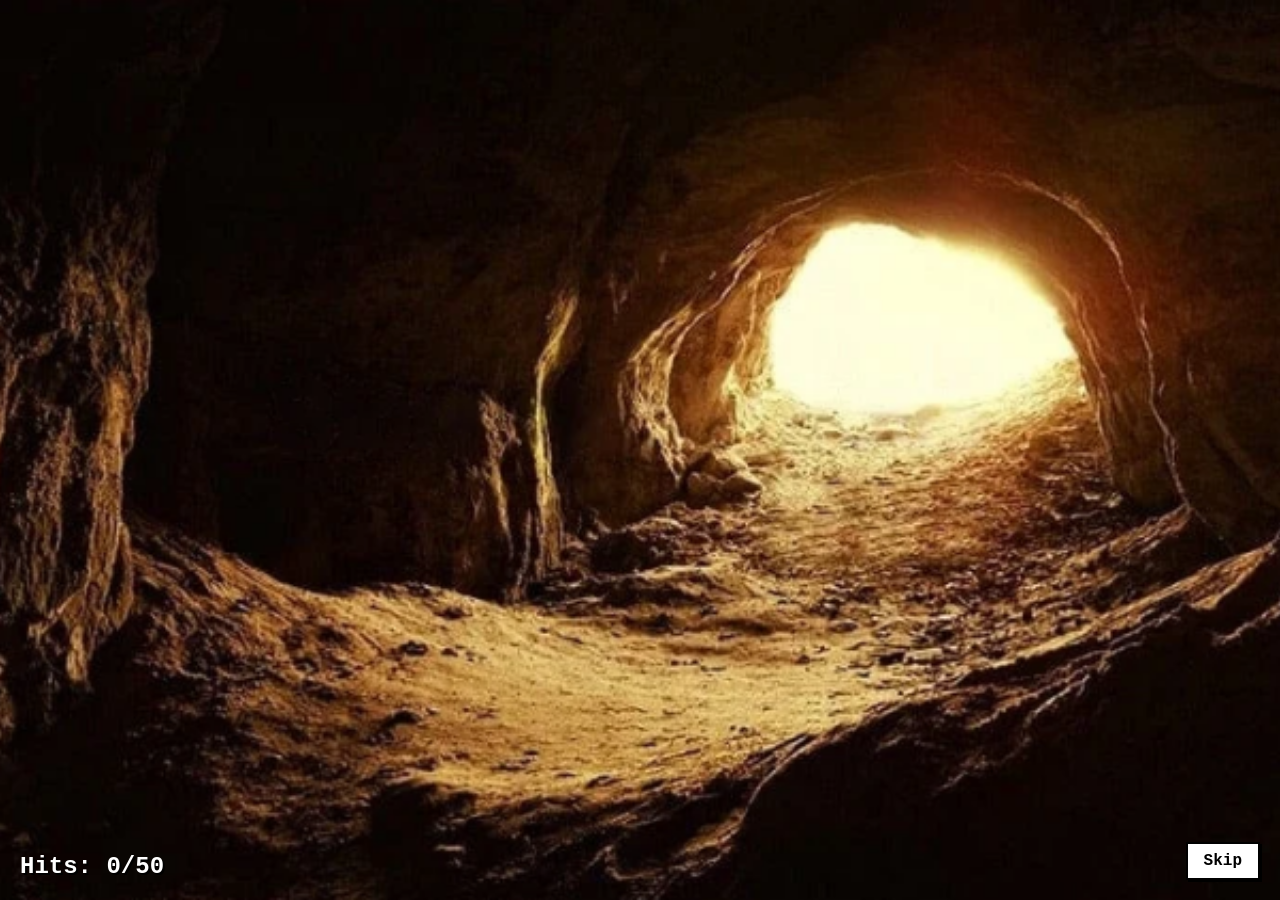
<file: cave.html>
<!doctype html>
<html>
  <head>
    <title>uh oh cave</title>
    <link rel="icon" href="favicon.png">
    <style>
      body {
        margin: 0;
        padding: 0;
        height: 100vh;
        display: flex;
        align-items: center;
        justify-content: center;
        background: url('cave.png') center/cover no-repeat;
        color: #ffffff;
        font-family: 'Comic Sans MS', cursive;
        text-align: center;
      }

      .card {
        background: #111133;
        border: 3px solid #ffffff;
        box-shadow: 6px 6px 0 #000000;
        padding: 24px 28px;
        max-width: 640px;
      }

      .title {
        font-size: 28px;
        margin-bottom: 12px;
      }

      .subtitle {
        font-size: 18px;
        line-height: 1.6;
      }

      .back-btn {
        display: inline-block;
        margin-top: 18px;
        background: #ffffff;
        color: #111133;
        padding: 10px 16px;
        text-decoration: none;
        font-weight: bold;
        border: 2px solid #ffffff;
        box-shadow: 3px 3px 0 #000000;
      }

      .minecraft-text {
        position: fixed;
        top: 50px;
        left: 50%;
        transform: translateX(-50%);
        font-family: 'Courier New', monospace;
        font-size: 28px;
        color: #ffffff;
        text-shadow: 3px 3px 0 #000000;
        font-weight: bold;
        text-align: center;
        z-index: 100;
        animation: textBounce 1.5s ease-in-out infinite;
        opacity: 0;
        visibility: hidden;
      }

      .minecraft-text.visible {
        opacity: 1;
        visibility: visible;
      }

      @keyframes textBounce {
        0%, 100% { transform: translateX(-50%) translateY(0); }
        50% { transform: translateX(-50%) translateY(-15px); }
      }

      .hoglin {
        position: fixed;
        top: 50%;
        left: 50%;
        transform: translate(-50%, -50%);
        width: 400px;
        cursor: pointer;
        z-index: 50;
        transition: filter 0.3s ease;
        animation: sway 3s ease-in-out infinite;
        opacity: 0;
        visibility: hidden;
      }

      .hoglin.visible {
        opacity: 1;
        visibility: visible;
      }

      .hoglin.erratic {
        animation: erraticMove 2s ease-in-out infinite;
      }

      @keyframes sway {
        0%, 100% { transform: translate(-50%, -50%) translateX(0); }
        50% { transform: translate(-50%, -50%) translateX(30px); }
      }

      @keyframes erraticMove {
        0% { transform: translate(-50%, -50%) translateX(0) translateY(0); }
        20% { transform: translate(-30%, -40%) translateX(-80px) translateY(-50px); }
        40% { transform: translate(-70%, -60%) translateX(60px) translateY(-30px); }
        60% { transform: translate(-60%, -30%) translateX(-40px) translateY(60px); }
        80% { transform: translate(-40%, -70%) translateX(90px) translateY(-70px); }
        100% { transform: translate(-50%, -50%) translateX(0) translateY(0); }
      }

      .hoglin.hurt {
        filter: hue-rotate(300deg) saturate(300%) brightness(1.2) contrast(1.5);
        animation: spinAway 2s ease-out forwards;
      }

      @keyframes spinAway {
        0% { transform: translate(-50%, -50%) rotate(0deg); }
        50% { transform: translate(-50%, -50%) rotate(720deg); }
        100% { transform: translate(-50%, -50%) rotate(720deg) translateY(-1000px); }
      }

      .click-counter {
        position: fixed;
        bottom: 20px;
        left: 20px;
        font-family: 'Courier New', monospace;
        font-size: 24px;
        color: #ffffff;
        text-shadow: 2px 2px 0 #000000;
        font-weight: bold;
        z-index: 100;
      }

      .escape-arrow {
        position: fixed;
        top: 50%;
        left: 50%;
        transform: translate(-50%, -50%);
        width: 300px;
        height: auto;
        cursor: pointer;
        z-index: 60;
        display: none;
        animation: bounce 1s ease-in-out infinite;
      }

      @keyframes bounce {
        0%, 100% { transform: translate(-50%, -50%) translateY(0); }
        50% { transform: translate(-50%, -50%) translateY(-20px); }
      }

      .skip-btn {
        position: fixed;
        bottom: 20px;
        right: 20px;
        background: #ffffff;
        color: #000000;
        padding: 8px 16px;
        text-decoration: none;
        font-size: 16px;
        font-family: 'Courier New', monospace;
        border: 2px solid #000000;
        font-weight: bold;
        box-shadow: 2px 2px 0 #000000;
        z-index: 100;
      }

      .skip-btn:hover {
        background: #cccccc;
      }
    </style>
  </head>
  <body>
    <audio id="caveAudio" src="symphdyingstar.mp3" loop></audio>
    <audio id="hoglinAudio" src="hogmad.mp3"></audio>
    <audio id="hurtAudio" src="hoglinhurt.mp3"></audio>
    
    <div class="minecraft-text">killer hoglin!! hit them to escape the cave</div>
    <img id="hoglin" class="hoglin" src="hog.png" alt="hoglin">
    <div class="click-counter">Hits: <span id="counter">0</span>/50</div>
    <a href="wii.html" id="escapeArrow" class="escape-arrow">
      <img src="freedom.gif" style="width: 100%; height: auto;" alt="escape">
    </a>
    <a href="wii.html" class="skip-btn">Skip</a>
    
    <script>
      const audio = document.getElementById('caveAudio');
      const hoglin = document.getElementById('hoglinAudio');
      const hurtAudio = document.getElementById('hurtAudio');
      const hoglinImg = document.getElementById('hoglin');
      const counter = document.getElementById('counter');
      const escapeArrow = document.getElementById('escapeArrow');
      const minecraftText = document.querySelector('.minecraft-text');
      let clickCount = 0;
      
      audio.volume = 1.0;
      hoglin.volume = 1.0;
      hurtAudio.volume = 1.0;
      audio.currentTime = 84; // Start at 1:24
      
      // Show hoglin, text, and play sound after 5 seconds
      setTimeout(() => {
        hoglinImg.classList.add('visible');
        minecraftText.classList.add('visible');
        hoglin.play().catch(() => {
          const playOnce = () => {
            hoglin.play().catch(e => console.log('Hoglin play failed:', e));
          };
          document.addEventListener('click', playOnce, { once: true });
          document.addEventListener('keydown', playOnce, { once: true });
        });
      }, 5000);

      // Make hoglin move erratically after 10 seconds
      setTimeout(() => {
        hoglinImg.classList.add('erratic');
      }, 10000);
      
      audio.play().catch(() => {
        // Play on first interaction
        const playOnce = () => {
          audio.currentTime = 84;
          audio.play().catch(e => console.log('Audio play failed:', e));
        };
        document.addEventListener('click', playOnce, { once: true });
        document.addEventListener('keydown', playOnce, { once: true });
      });
      
      // Hoglin click handler
      hoglinImg.addEventListener('click', function() {
        if (clickCount < 50) {
          clickCount++;
          counter.textContent = clickCount;
          
          if (clickCount === 50) {
            // Hoglin defeated
            hoglinImg.classList.add('hurt');
            hurtAudio.play().catch(e => console.log('Hurt audio failed:', e));
            
            // Show arrow after animation
            setTimeout(() => {
              hoglinImg.style.display = 'none';
              escapeArrow.style.display = 'block';
            }, 2000);
          }
        }
      });
    </script>
  </body>
</html>
</file>
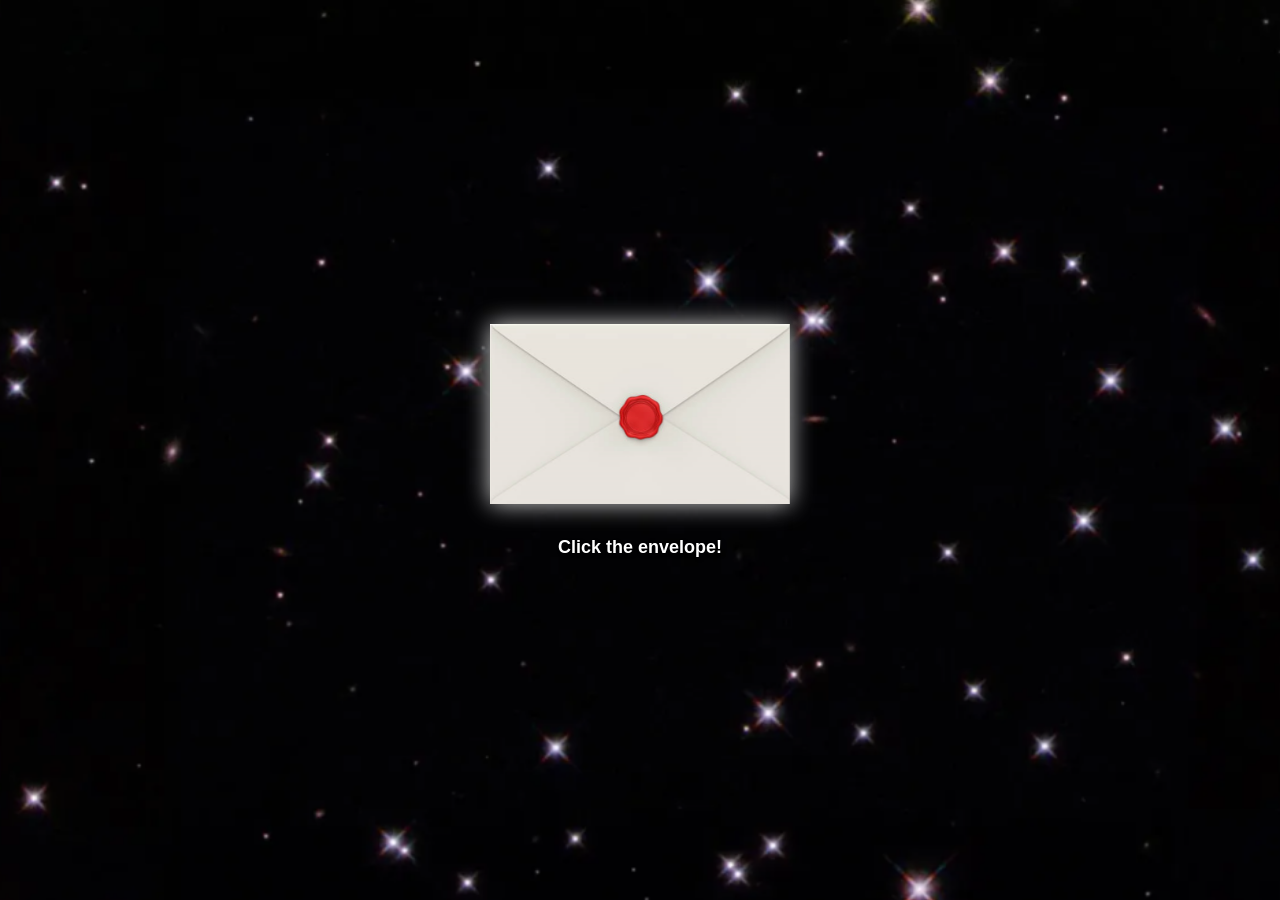
<file: envelope.html>
<!DOCTYPE HTML>
<html>
<head>
    <title>important message</title>
    <link rel="stylesheet" href="envelope.css">
    <link rel="icon" href="favicon.png">
</head>
<body style="background: url('space.png') center/cover no-repeat fixed; margin: 0; padding: 0;">
    <div class="envelope-wrapper">
        <img src="envelope.png" id="envelope" style="cursor: pointer; width: 300px; height: auto;">
        <p class="instruction">Click the envelope!</p>
    </div>
    
    <!-- Flying Milk Animation -->
    <img src="milk.png" id="flyingMilk" style="
        position: fixed;
        top: 50%;
        left: 50%;
        transform: translate(-50%, -50%);
        width: 0px;
        height: 0px;
        z-index: 9999;
        opacity: 0;
        pointer-events: none;
    ">
    
    <!-- Milk Text -->
    <div id="milkText" style="
        position: fixed;
        top: 20%;
        left: -100%;
        font-family: 'Comic Sans MS', cursive;
        font-size: 80px;
        color: #ffffff;
        text-shadow: 4px 4px 8px #000000;
        z-index: 10000;
        white-space: nowrap;
        font-weight: bold;
        pointer-events: none;
    ">mmmmmm milk</div>

    <!-- Gassy Text -->
    <div id="gassyText" style="
        position: fixed;
        top: 15%;
        left: 50%;
        transform: translateX(-50%);
        font-family: 'Comic Sans MS', cursive;
        font-size: 48px;
        color: #ffff00;
        text-shadow: 4px 4px 8px #000000;
        z-index: 10002;
        white-space: nowrap;
        font-weight: bold;
        pointer-events: none;
        opacity: 0;
    ">oh no i feeel..... GASSY</div>
    
    <!-- Bowser Video -->
    <video id="bowserGif" style="
        position: fixed;
        top: 50%;
        left: 50%;
        transform: translate(-50%, -50%);
        width: 400px;
        height: 600px;
        z-index: 10001;
        opacity: 0;
        pointer-events: none;
    " muted loop>
        <source src="bowser.mp4" type="video/mp4">
    </video>
    
    <audio id="ashtwinAudio" src="ashtwin.mp3" autoplay loop></audio>
    
    <script src="envelope.js"></script>
</body>
</html>
</file>
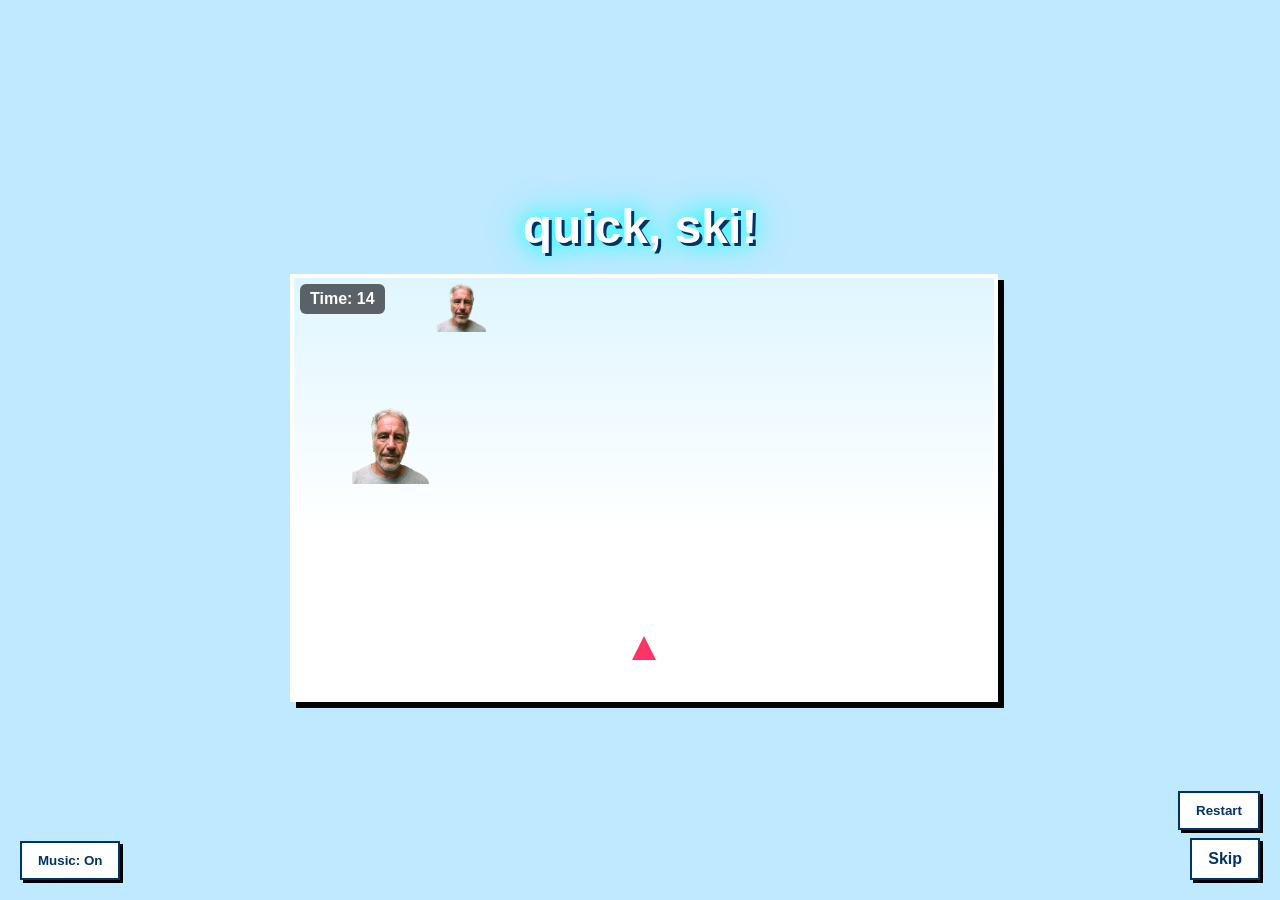
<file: ski.html>
<!doctype html>
<html>
  <head>
    <title>ski time!</title>
    <link rel="icon" href="favicon.png">
    <style>
      body {
        margin: 0;
        padding: 0;
        height: 100vh;
        display: flex;
        flex-direction: column;
        align-items: center;
        justify-content: center;
        background: #bfe9ff;
        font-family: Arial, sans-serif;
        overflow: hidden;
        position: relative;
      }

      #bgVideo {
        position: fixed;
        top: 0;
        left: 0;
        width: 100%;
        height: 100%;
        object-fit: cover;
        z-index: -1;
      }

      .game-wrap {
        position: relative;
        width: 700px;
        max-width: 95vw;
      }

      canvas {
        width: 100%;
        height: 420px;
        display: block;
        border: 4px solid #ffffff;
        box-shadow: 6px 6px 0 #000000;
        background: linear-gradient(#dff6ff 0%, #ffffff 60%);
      }

      .hud {
        position: absolute;
        top: 10px;
        left: 10px;
        background: rgba(0, 0, 0, 0.6);
        color: #ffffff;
        padding: 6px 10px;
        font-weight: bold;
        border-radius: 6px;
        font-size: 16px;
      }

      .message {
        position: absolute;
        inset: 0;
        display: flex;
        align-items: center;
        justify-content: center;
        font-size: 28px;
        font-weight: bold;
        color: #003366;
        text-shadow: 2px 2px 0 #ffffff;
        pointer-events: auto;
      }

      .message a {
        color: #003366;
        text-decoration: underline;
      }

      .skip-btn {
        position: fixed;
        right: 20px;
        bottom: 20px;
        background: #ffffff;
        color: #003366;
        padding: 10px 16px;
        text-decoration: none;
        font-weight: bold;
        border: 2px solid #003366;
        box-shadow: 3px 3px 0 #000000;
      }

      .restart-btn {
        position: fixed;
        right: 20px;
        bottom: 70px;
        background: #ffffff;
        color: #003366;
        padding: 10px 16px;
        font-weight: bold;
        border: 2px solid #003366;
        box-shadow: 3px 3px 0 #000000;
        cursor: pointer;
      }

      .restart-btn:active {
        transform: translate(1px, 1px);
        box-shadow: 2px 2px 0 #000000;
      }

      .music-btn {
        position: fixed;
        left: 20px;
        bottom: 20px;
        background: #ffffff;
        color: #003366;
        padding: 10px 16px;
        font-weight: bold;
        border: 2px solid #003366;
        box-shadow: 3px 3px 0 #000000;
        cursor: pointer;
      }

      .music-btn:active {
        transform: translate(1px, 1px);
        box-shadow: 2px 2px 0 #000000;
      }

      .skip-btn:active {
        transform: translate(1px, 1px);
        box-shadow: 2px 2px 0 #000000;
      }

      .win-btn {
        display: none;
        position: absolute;
        bottom: -60px;
        left: 50%;
        transform: translateX(-50%);
        background: linear-gradient(45deg, #ff00ff, #00ffff, #ff00ff);
        background-size: 200% 200%;
        color: #ffffff;
        padding: 14px 28px;
        text-decoration: none;
        font-weight: bold;
        font-size: 18px;
        border: 3px solid #ffffff;
        border-radius: 8px;
        box-shadow: 0 0 20px rgba(255, 0, 255, 0.8), 0 0 40px rgba(0, 255, 255, 0.6);
        animation: float 2s ease-in-out infinite, glow 1.5s ease-in-out infinite, gradientShift 3s linear infinite;
        cursor: pointer;
      }

      @keyframes float {
        0%, 100% { transform: translateX(-50%) translateY(0); }
        50% { transform: translateX(-50%) translateY(-10px); }
      }

      @keyframes glow {
        0%, 100% { box-shadow: 0 0 20px rgba(255, 0, 255, 0.8), 0 0 40px rgba(0, 255, 255, 0.6); }
        50% { box-shadow: 0 0 30px rgba(255, 0, 255, 1), 0 0 60px rgba(0, 255, 255, 0.9); }
      }

      @keyframes gradientShift {
        0% { background-position: 0% 50%; }
        50% { background-position: 100% 50%; }
        100% { background-position: 0% 50%; }
      }

      .game-title {
        text-align: center;
        font-size: 48px;
        font-weight: bold;
        color: #ffffff;
        text-shadow: 
          3px 3px 0 #003366,
          0 0 20px #00ffff,
          0 0 40px #00ffff;
        margin-bottom: 20px;
        animation: titleGlow 1.5s ease-in-out infinite alternate;
      }

      @keyframes titleGlow {
        from {
          text-shadow: 
            3px 3px 0 #003366,
            0 0 20px #00ffff,
            0 0 40px #00ffff;
        }
        to {
          text-shadow: 
            3px 3px 0 #003366,
            0 0 30px #00ffff,
            0 0 60px #00ffff,
            0 0 80px #00ffff;
        }
      }
    </style>
  </head>
  <body>
    <video id="bgVideo" autoplay muted loop>
      <source src="skigif.mp4" type="video/mp4">
    </video>
    <div class="game-title">quick, ski!</div>
    <div class="game-wrap">
      <canvas id="skiCanvas" width="700" height="420"></canvas>
      <div class="hud" id="hud">Time: 15</div>
      <div class="message" id="message"></div>
      <a class="win-btn" id="winBtn" href="cave.html">See what's at the bottom of the hill</a>
    </div>

    <a class="skip-btn" href="cave.html">Skip</a>
    <button class="restart-btn" id="restartBtn" type="button">Restart</button>
    <button class="music-btn" id="musicToggle" type="button">Music: On</button>
    <audio id="skiAudio" src="toastopia.mp3" loop></audio>
    <audio id="diddyAudio" src="diddyparty.mp3"></audio>
    <audio id="failAudio" src="fail.mp3"></audio>

    <script>
      const canvas = document.getElementById('skiCanvas');
      const ctx = canvas.getContext('2d');
      const hud = document.getElementById('hud');
      const message = document.getElementById('message');
      const skiAudio = document.getElementById('skiAudio');
      const diddyAudio = document.getElementById('diddyAudio');
      const failAudio = document.getElementById('failAudio');
      const musicToggle = document.getElementById('musicToggle');
      const restartBtn = document.getElementById('restartBtn');
      const winBtn = document.getElementById('winBtn');
      let musicEnabled = true;

      const game = {
        running: true,
        paused: false,
        startTime: null,
        duration: 15000,
        player: { x: canvas.width / 2, y: canvas.height - 50, w: 26, h: 26, speed: 5.5 },
        obstacles: [],
        obstacleTimer: 0,
        obstacleInterval: 600,
        keys: { left: false, right: false }
      };

      function resetGame() {
        game.running = true;
        game.paused = false;
        game.startTime = null;
        game.obstacles = [];
        game.obstacleTimer = 0;
        message.textContent = '';
      }

      function startAudio() {
        if (skiAudio && musicEnabled) {
          skiAudio.play().catch(() => {});
        }
      }

      function stopAudio() {
        if (skiAudio) {
          skiAudio.pause();
        }
      }

      const jeffyImg = new Image();
      jeffyImg.src = 'jeffy.png';
      const diddImg = new Image();
      diddImg.src = 'didd.png';

      function spawnObstacle() {
        let size = 24 + Math.random() * 22;
        const x = 10 + Math.random() * (canvas.width - size - 20);
        const speed = 2.4 + Math.random() * 2.8;
        const roll = Math.random();
        const type = roll < 1 / 3 ? 'box' : roll < 2 / 3 ? 'jeffy' : 'didd';
        if (type !== 'box') {
          size *= 1.8;
        }
        game.obstacles.push({ x, y: -size, w: size, h: size, speed, type });
      }

      function drawPlayer() {
        ctx.fillStyle = '#ff3366';
        ctx.beginPath();
        ctx.moveTo(game.player.x, game.player.y - 12);
        ctx.lineTo(game.player.x - 12, game.player.y + 12);
        ctx.lineTo(game.player.x + 12, game.player.y + 12);
        ctx.closePath();
        ctx.fill();
      }

      function drawObstacles() {
        game.obstacles.forEach(ob => {
          if (ob.type === 'jeffy') {
            ctx.drawImage(jeffyImg, ob.x, ob.y, ob.w, ob.h);
          } else if (ob.type === 'didd') {
            ctx.drawImage(diddImg, ob.x, ob.y, ob.w, ob.h);
          } else {
            ctx.fillStyle = '#2b5a2b';
            ctx.fillRect(ob.x, ob.y, ob.w, ob.h);
          }
        });
      }

      function updatePlayer() {
        if (game.keys.left) {
          game.player.x -= game.player.speed;
        }
        if (game.keys.right) {
          game.player.x += game.player.speed;
        }
        const minX = 12;
        const maxX = canvas.width - 12;
        game.player.x = Math.max(minX, Math.min(maxX, game.player.x));
      }

      function updateObstacles(delta) {
        game.obstacleTimer += delta;
        if (game.obstacleTimer > game.obstacleInterval) {
          spawnObstacle();
          game.obstacleTimer = 0;
        }
        game.obstacles.forEach(ob => {
          ob.y += ob.speed * (delta / 16.67);
        });
        game.obstacles = game.obstacles.filter(ob => ob.y < canvas.height + 40);
      }

      function checkCollision() {
        const p = game.player;
        return game.obstacles.find(ob => {
          return (
            p.x - p.w / 2 < ob.x + ob.w &&
            p.x + p.w / 2 > ob.x &&
            p.y - p.h / 2 < ob.y + ob.h &&
            p.y + p.h / 2 > ob.y
          );
        });
      }

      function updateHUD(remaining) {
        const seconds = Math.ceil(remaining / 1000);
        hud.textContent = `Time: ${seconds}`;
      }

      function endGame(text, link) {
        game.running = false;
        if (link) {
          message.innerHTML = `<a href="${link}">${text}</a>`;
        } else {
          message.textContent = text;
        }
      }

      let lastTime = 0;
      let pausedTime = 0;
      function loop(timestamp) {
        if (!game.startTime) {
          game.startTime = timestamp;
        }
        const delta = timestamp - lastTime;
        lastTime = timestamp;

        ctx.clearRect(0, 0, canvas.width, canvas.height);

        if (!game.paused) {
          updatePlayer();
          if (game.running) {
            updateObstacles(delta);
          }
        } else {
          pausedTime += delta;
          game.startTime += delta;
        }

        drawObstacles();
        drawPlayer();

        const elapsed = timestamp - game.startTime;
        const remaining = Math.max(0, game.duration - elapsed);
        updateHUD(remaining);

        if (game.running) {
          const hit = checkCollision();
          if (hit) {
            endGame('Ouch! You hit a tree!');
            musicEnabled = false;
            musicToggle.textContent = 'Music: Off';
            stopAudio();
            if (hit.type === 'didd' && diddyAudio) {
              diddyAudio.currentTime = 0;
              diddyAudio.play().catch(() => {});
            }
            if (hit.type === 'jeffy' && failAudio) {
              failAudio.currentTime = 0;
              failAudio.play().catch(() => {});
            }
          }
        }

        if (game.running && remaining <= 0) {
          endGame("See what's at the bottom of the hill", "cave.html");
        }

        requestAnimationFrame(loop);
      }

      window.addEventListener('keydown', (event) => {
        if (event.key === 'ArrowLeft' || event.key === 'a') {
          game.keys.left = true;
        }
        if (event.key === 'ArrowRight' || event.key === 'd') {
          game.keys.right = true;
        }
        if (event.key === 'p' || event.key === 'P') {
          game.paused = !game.paused;
          if (game.paused) {
            message.textContent = 'PAUSED (Press P to resume)';
          } else {
            message.textContent = '';
          }
        }
        if (event.key === 'r' || event.key === 'R') {
          resetGame();
          game.startTime = null;
          game.running = true;
          message.textContent = '';
          musicEnabled = true;
          musicToggle.textContent = 'Music: On';
          startAudio();
        }
        startAudio();
      });

      window.addEventListener('keyup', (event) => {
        if (event.key === 'ArrowLeft' || event.key === 'a') {
          game.keys.left = false;
        }
        if (event.key === 'ArrowRight' || event.key === 'd') {
          game.keys.right = false;
        }
      });

      canvas.addEventListener('mousemove', (event) => {
        const rect = canvas.getBoundingClientRect();
        const x = event.clientX - rect.left;
        const scale = canvas.width / rect.width;
        game.player.x = x * scale;
        startAudio();
      });

      canvas.addEventListener('touchmove', (event) => {
        const rect = canvas.getBoundingClientRect();
        const touch = event.touches[0];
        const x = touch.clientX - rect.left;
        const scale = canvas.width / rect.width;
        game.player.x = x * scale;
        startAudio();
      }, { passive: true });

      resetGame();
      startAudio();
      requestAnimationFrame(loop);

      musicToggle.addEventListener('click', () => {
        musicEnabled = !musicEnabled;
        musicToggle.textContent = musicEnabled ? 'Music: On' : 'Music: Off';
        if (musicEnabled) {
          startAudio();
        } else {
          stopAudio();
        }
      });

      restartBtn.addEventListener('click', () => {
        resetGame();
        game.startTime = null;
        game.running = true;
        message.textContent = '';
        musicEnabled = true;
        musicToggle.textContent = 'Music: On';
        startAudio();
      });
    </script>
  </body>
</html>
</file>
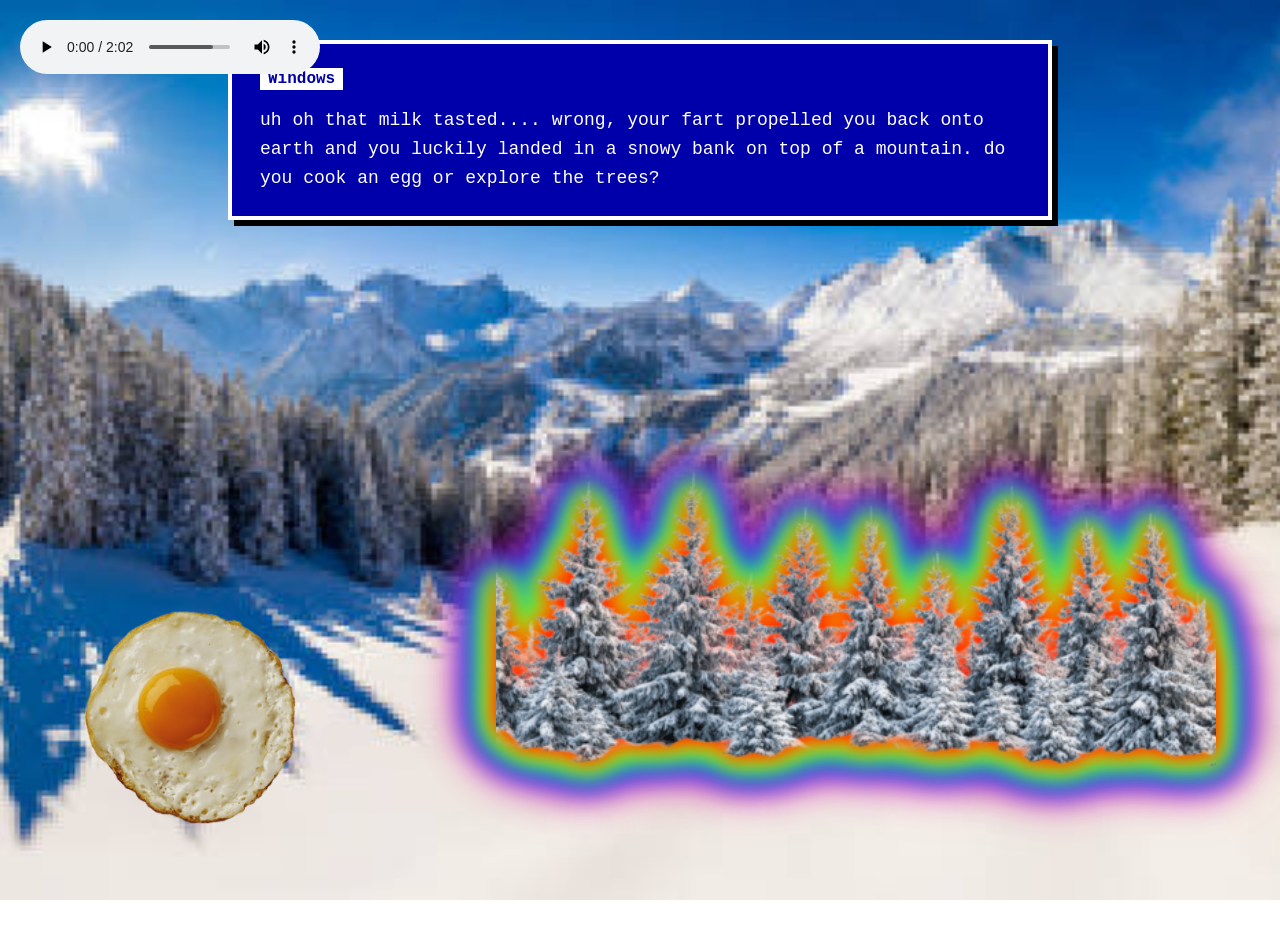
<file: snowy.html>
<!doctype html>
<html>
  <head>
    <title>snowy landing</title>
    <link rel="icon" href="favicon.png">
    <style>
      body {
        margin: 0;
        padding: 0;
        height: 100vh;
        display: flex;
        align-items: flex-start;
        justify-content: center;
        background: url('snowy.jpg') center/cover no-repeat fixed;
        font-family: 'Courier New', monospace;
        position: relative;
        padding-top: 40px;
      }

      .bsod-window {
        background: #0000aa;
        color: #ffffff;
        border: 4px solid #ffffff;
        box-shadow: 6px 6px 0 #000000;
        max-width: 760px;
        width: 90%;
        padding: 24px 28px;
      }

      .bsod-title {
        display: inline-block;
        background: #ffffff;
        color: #0000aa;
        padding: 2px 8px;
        font-weight: bold;
        margin-bottom: 16px;
      }

      .bsod-text {
        font-size: 18px;
        line-height: 1.6;
      }

      .snow-egg {
        position: absolute;
        left: 5%;
        bottom: 10%;
        max-width: 30%;
        width: 260px;
        height: auto;
      }

      .snow-treeline {
        position: absolute;
        right: 5%;
        bottom: 10%;
        max-width: 60%;
        width: 720px;
        height: auto;
        animation: rainbowGlow 2s linear infinite;
        filter: drop-shadow(0 0 10px rgba(255, 0, 0, 0.95))
                drop-shadow(0 0 10px rgba(255, 128, 0, 0.95))
                drop-shadow(0 0 10px rgba(255, 255, 0, 0.95))
                drop-shadow(0 0 10px rgba(0, 255, 0, 0.95))
                drop-shadow(0 0 10px rgba(0, 255, 255, 0.95))
                drop-shadow(0 0 10px rgba(0, 0, 255, 0.95))
                drop-shadow(0 0 10px rgba(128, 0, 255, 0.95))
                drop-shadow(0 0 18px rgba(255, 0, 127, 0.7));
      }

      @keyframes rainbowGlow {
        0% { 
          filter: hue-rotate(0deg) saturate(180%) brightness(1.2)
                  drop-shadow(0 0 10px rgba(255, 0, 0, 0.95))
                  drop-shadow(0 0 10px rgba(255, 128, 0, 0.95))
                  drop-shadow(0 0 10px rgba(255, 255, 0, 0.95))
                  drop-shadow(0 0 10px rgba(0, 255, 0, 0.95))
                  drop-shadow(0 0 10px rgba(0, 255, 255, 0.95))
                  drop-shadow(0 0 10px rgba(0, 0, 255, 0.95))
                  drop-shadow(0 0 10px rgba(128, 0, 255, 0.95))
                  drop-shadow(0 0 18px rgba(255, 0, 127, 0.7));
        }
        100% { 
          filter: hue-rotate(360deg) saturate(180%) brightness(1.2)
                  drop-shadow(0 0 10px rgba(255, 0, 0, 0.95))
                  drop-shadow(0 0 10px rgba(255, 128, 0, 0.95))
                  drop-shadow(0 0 10px rgba(255, 255, 0, 0.95))
                  drop-shadow(0 0 10px rgba(0, 255, 0, 0.95))
                  drop-shadow(0 0 10px rgba(0, 255, 255, 0.95))
                  drop-shadow(0 0 10px rgba(0, 0, 255, 0.95))
                  drop-shadow(0 0 10px rgba(128, 0, 255, 0.95))
                  drop-shadow(0 0 18px rgba(255, 0, 127, 0.7));
        }
      }
    </style>
  </head>
  <body>
    <div class="bsod-window">
      <div class="bsod-title">Windows</div>
      <div class="bsod-text">
        uh oh that milk tasted.... wrong, your fart propelled you back onto earth and you luckily landed in a snowy bank on top of a mountain. do you cook an egg or explore the trees?
      </div>
    </div>
    <audio src="snowballpark.mp3" controls autoplay style="position: fixed; left: 20px; top: 20px; z-index: 5;"></audio>
    <a href="secret.html">
      <img class="snow-egg" src="egg.png" alt="egg">
    </a>
    <a href="ski.html">
      <img class="snow-treeline" src="treeline.png" alt="treeline">
    </a>
  </body>
</html>
</file>
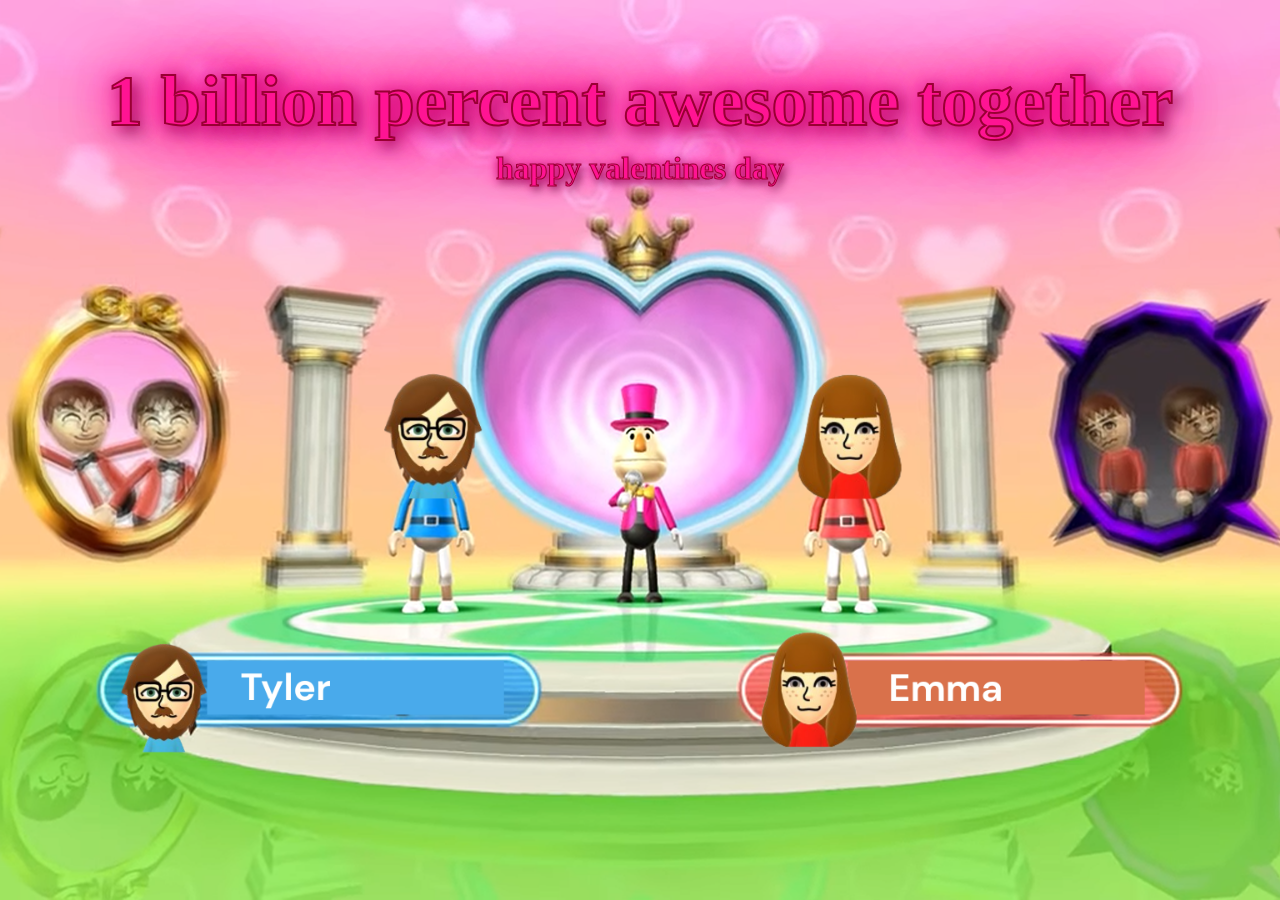
<file: wii.html>
<!doctype html>
<html>
  <head>
    <title>valentines</title>
    <link rel="icon" href="favicon.png">
    <style>
      body {
        margin: 0;
        padding: 0;
        height: 100vh;
        display: flex;
        align-items: center;
        justify-content: center;
        background: url('wii.png') center/cover no-repeat;
        color: #ffffff;
        font-family: 'Comic Sans MS', cursive;
        text-align: center;
        position: relative;
      }

      .floating-text {
        font-size: 72px;
        font-weight: bold;
        color: #ff1493;
        -webkit-text-stroke: 2px #990033;
        text-shadow: 
          0 0 20px #ff1493,
          0 0 40px #ff1493,
          0 0 60px #ff0080,
          0 0 80px #ff0080,
          0 0 100px #ff0080,
          5px 5px 15px rgba(0,0,0,0.9);
        animation: float 3s ease-in-out infinite, glow 2s ease-in-out infinite alternate;
        position: absolute;
        top: 60px;
        left: 50%;
        transform: translateX(-50%);
        white-space: nowrap;
      }

      .valentine-text {
        font-size: 32px;
        font-weight: bold;
        color: #ff1493;
        -webkit-text-stroke: 1px #990033;
        text-shadow: 
          0 0 10px #ff1493,
          0 0 20px #ff1493,
          3px 3px 8px rgba(0,0,0,0.9);
        position: absolute;
        top: 150px;
        left: 50%;
        transform: translateX(-50%);
        white-space: nowrap;
        animation: float 3s ease-in-out infinite;
      }

      @keyframes float {
        0%, 100% { transform: translateX(-50%) translateY(0px); }
        50% { transform: translateX(-50%) translateY(-20px); }
      }

      @keyframes glow {
        from {
          text-shadow: 
            0 0 20px #ff1493,
            0 0 40px #ff1493,
            0 0 60px #ff0080,
            0 0 80px #ff0080,
            0 0 100px #ff0080,
            5px 5px 15px rgba(0,0,0,0.9);
        }
        to {
          text-shadow: 
            0 0 30px #ff1493,
            0 0 60px #ff1493,
            0 0 90px #ff0080,
            0 0 120px #ff0080,
            0 0 150px #ff0080,
            5px 5px 15px rgba(0,0,0,0.9);
        }
      }

      .card {
        background: #ffffff;
        border: 3px solid #000000;
        box-shadow: 6px 6px 0 #333333;
        padding: 24px 28px;
        max-width: 640px;
        color: #000000;
      }

      .title {
        font-size: 28px;
        margin-bottom: 12px;
      }

      .subtitle {
        font-size: 18px;
        line-height: 1.6;
      }

      .back-btn {
        display: inline-block;
        margin-top: 18px;
        background: #0066cc;
        color: #ffffff;
        padding: 10px 16px;
        text-decoration: none;
        font-weight: bold;
        border: 2px solid #000000;
        box-shadow: 3px 3px 0 #333333;
      }
    </style>
  </head>
  <body>
    <audio src="zombiesonyourlawn.mp3" autoplay loop></audio>
    <div class="floating-text">1 billion percent awesome together</div>
    <div class="valentine-text">happy valentines day</div>
  </body>
</html>
</file>
<file: envelope.css>
body {
    margin: 0;
    padding: 0;
    height: 100vh;
    display: flex;
    justify-content: center;
    align-items: center;
    background: linear-gradient(135deg, #eaaff6 0%, #f62323 100%);
    font-family: Arial, sans-serif;
}

.envelope-wrapper {
    text-align: center;
}

/* Envelope image hover effects */
#envelope {
    transition: transform 0.3s ease, filter 0.3s ease;
    will-change: transform;
    filter: drop-shadow(0 0 12px rgba(255, 255, 255, 0.8));
    animation: envelopeFloat 1.6s ease-in-out infinite;
}

.envelope {
    position: relative;
    width: 300px;
    height: 200px;
    cursor: pointer;
    transition: transform 0.3s ease;
}

.envelope:hover {
    transform: scale(1.05);
}

/* Main envelope body - rectangle */
.body {
    position: absolute;
    top: 0;
    left: 0;
    width: 300px;
    height: 180px;
    background: #f4e4c1;
    border: 2px solid #d4a574;
    box-shadow: 0 4px 8px rgba(0,0,0,0.2);
}

/* Back flap triangles */
.body::before {
    content: '';
    position: absolute;
    top: 0;
    left: 0;
    width: 0;
    height: 0;
    border-left: 150px solid #e6d4a8;
    border-right: 150px solid transparent;
    border-top: 90px solid transparent;
}

.body::after {
    content: '';
    position: absolute;
    top: 0;
    right: 0;
    width: 0;
    height: 0;
    border-right: 150px solid #e6d4a8;
    border-left: 150px solid transparent;
    border-top: 90px solid transparent;
}

/* Top flap */
.flap {
    position: absolute;
    top: 0;
    left: 0;
    width: 0;
    height: 0;
    border-left: 150px solid transparent;
    border-right: 150px solid transparent;
    border-top: 100px solid #d4a574;
    transform-origin: bottom center;
    transition: transform 0.6s ease;
    z-index: 15;
    filter: drop-shadow(0 2px 4px rgba(0,0,0,0.3));
}

.envelope.open .flap {
    transform: rotateX(180deg);
}

/* Front flap closure */
/* flap::before removed as per the suggestion */

.heart {
    position: absolute;
    top: 60px;
    left: 50%;
    transform: translateX(-50%);
    font-size: 60px;
    opacity: 1;
    transition: all 0.8s ease;
    z-index: 20;
    filter: drop-shadow(0 2px 4px rgba(0,0,0,0.2));
}

.envelope.open .heart {
    top: -40px;
    font-size: 90px;
    animation: heartFloat 1s ease-out;
    z-index: 20;
}

@keyframes heartFloat {
    0% { transform: translateX(-50%) translateY(0) scale(1); }
    50% { transform: translateX(-50%) translateY(-20px) scale(1.1); }
    100% { transform: translateX(-50%) translateY(0) scale(1); }
}

.instruction {
    margin-top: 30px;
    color: white;
    font-size: 18px;
    font-weight: bold;
    text-shadow: 2px 2px 4px rgba(0,0,0,0.3);
    animation: pulse 2s infinite;
}

@keyframes pulse {
    0%, 100% { opacity: 1; transform: scale(1); }
    50% { opacity: 0.7; transform: scale(1.05); }
}

@keyframes envelopeFloat {
    0% { transform: translateY(0) scale(1.02); }
    50% { transform: translateY(-8px) scale(1.04); }
    100% { transform: translateY(0) scale(1.02); }
}

.envelope.open ~ .instruction {
    opacity: 0;
}
@keyframes milkMadness {
    0% {
        width: 0px;
        height: 0px;
        opacity: 0;
        transform: translate(-50%, -50%) rotate(0deg);
    }
    30% {
        width: 400px;
        height: 400px;
        opacity: 1;
        transform: translate(-50%, -50%) rotate(720deg);
    }
    100% {
        width: 400px;
        height: 400px;
        opacity: 0;
        transform: translate(-50%, -200%) rotate(1440deg) scale(2);
    }
}

@keyframes slideText {
    0% {
        left: -100%;
        opacity: 0;
    }
    20% {
        opacity: 1;
    }
    80% {
        opacity: 1;
    }
    100% {
        left: 100%;
        opacity: 0;
    }
}

@keyframes gassySlide {
    0% {
        left: -100%;
        opacity: 0;
    }
    20% {
        opacity: 1;
    }
    80% {
        opacity: 1;
    }
    100% {
        left: 100%;
        opacity: 0;
    }
}

@keyframes bowserRise {
    0% {
        bottom: -500px;
        opacity: 0;
    }
    50% {
        opacity: 1;
    }
    100% {
        bottom: 10%;
        opacity: 1;
    }
}
</file>
